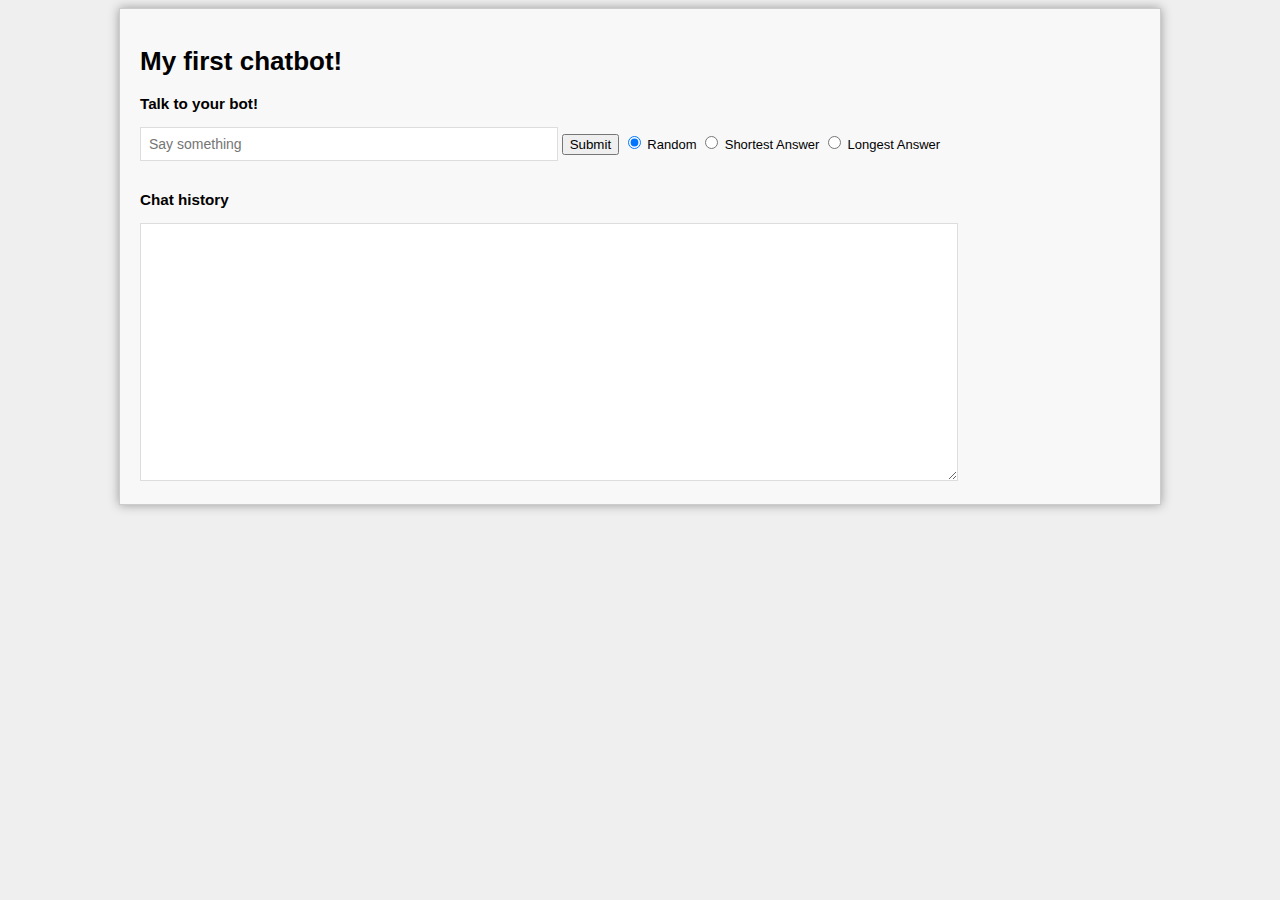
<file: Week 10/index.html>
<!DOCTYPE HTML>
<head>
  <title>My First Chatbot</title>
  <link rel="stylesheet" href="css/style.css">
  </head>
  <body>
  <div id="demo">

      <h1> My first chatbot! </h1>
      <h3> Talk to your bot!</h3>

      <div id="user">
        <input id="input" type="text" placeholder="Say something" />
        <button id="submit">Submit</button>

        <input type="radio" name="filterType" class="filterType" id="random" value="Random" checked> Random
        <input type="radio" name="filterType" class="filterType" id="shortest" value="Shortest Answer"> Shortest Answer
        <input type="radio" name="filterType" class="filterType" id="longest" value="Longest Answer"> Longest Answer
      </div>

      <br />

      <h3> Chat history </h3>
      <div id="chatBot">
          <textarea id="output" name="ChatHistory" rows="15"></textarea>
          <br />
      </div>

  </div>
</body>
 <script src="js/script.js"></script>
</html>
</file>
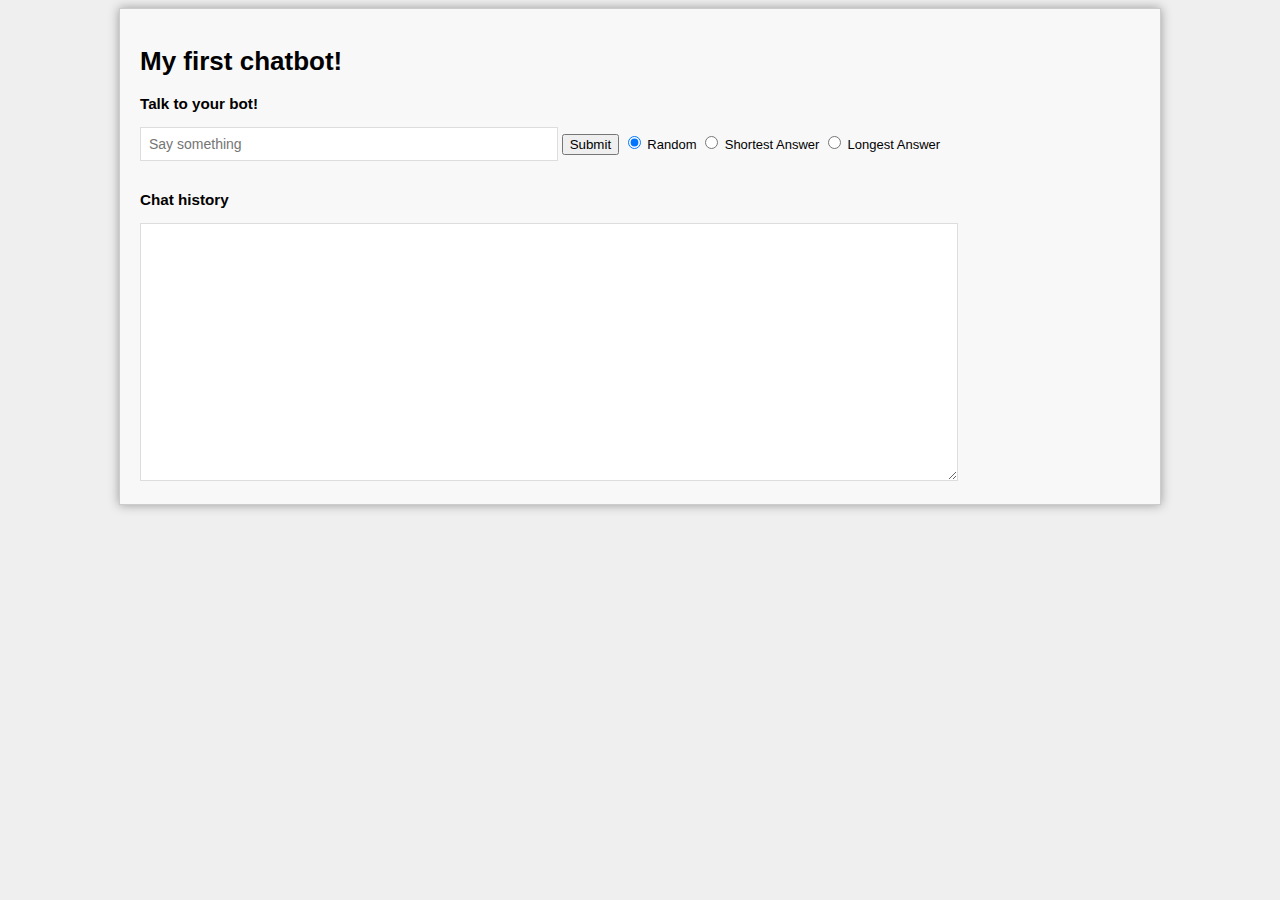
<file: Week 11/index.html>
<!DOCTYPE HTML>
<head>
  <title>My First Chatbot</title>
  <link rel="stylesheet" href="css/style.css">
  </head>
  <body>
  <div id="demo">

      <h1> My first chatbot! </h1>
      <h3> Talk to your bot!</h3>

      <div id="user">
        <input id="input" type="text" placeholder="Say something" />
        <button id="submit">Submit</button>

        <input type="radio" name="filterType" class="filterType" id="random" value="Random" checked> Random
        <input type="radio" name="filterType" class="filterType" id="shortest" value="Shortest Answer"> Shortest Answer
        <input type="radio" name="filterType" class="filterType" id="longest" value="Longest Answer"> Longest Answer
      </div>

      <br />

      <h3> Chat history </h3>
      <div id="chatBot">
          <textarea id="output" name="ChatHistory" rows="15"></textarea>
          <br />
      </div>
      <div id="image">
      </div>

  </div>
</body>
 <script src="js/script.js"></script>
</html>
</file>
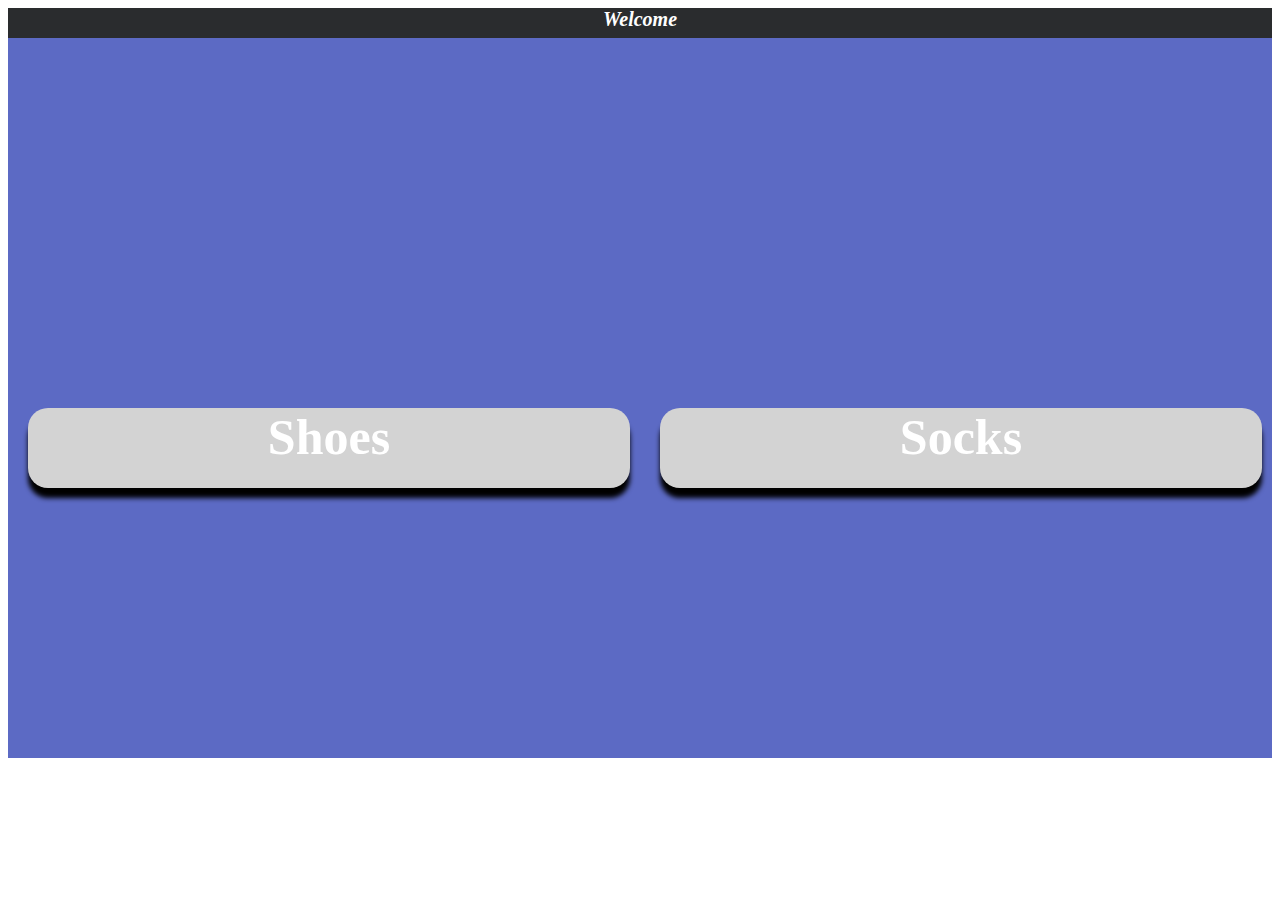
<file: Week 16/index.html>
<!DOCTYPE html>
<html lang="en">

<head>
  <meta charset="UTF-8">
  <meta name="viewport" content="width=device-width, initial-scale=1.0">
  <meta http-equiv="X-UA-Compatible" content="ie=edge">
  <link rel="stylesheet" href="Css\style.css">
  <title>index</title>
</head>

<body>
  <div class="container">
    <div class="navigation">
      <h2>Welcome</h2>
    </div>
    <div class="main_item">
      <a href="shoes.html">
        <h1>Shoes</h1>
      </a>
    </div>
    <div class="main_item">
      <a href="socks.html">
        <h1>Socks</h1>
      </a>
    </div>
  </div>
</body>

</html>
</file>
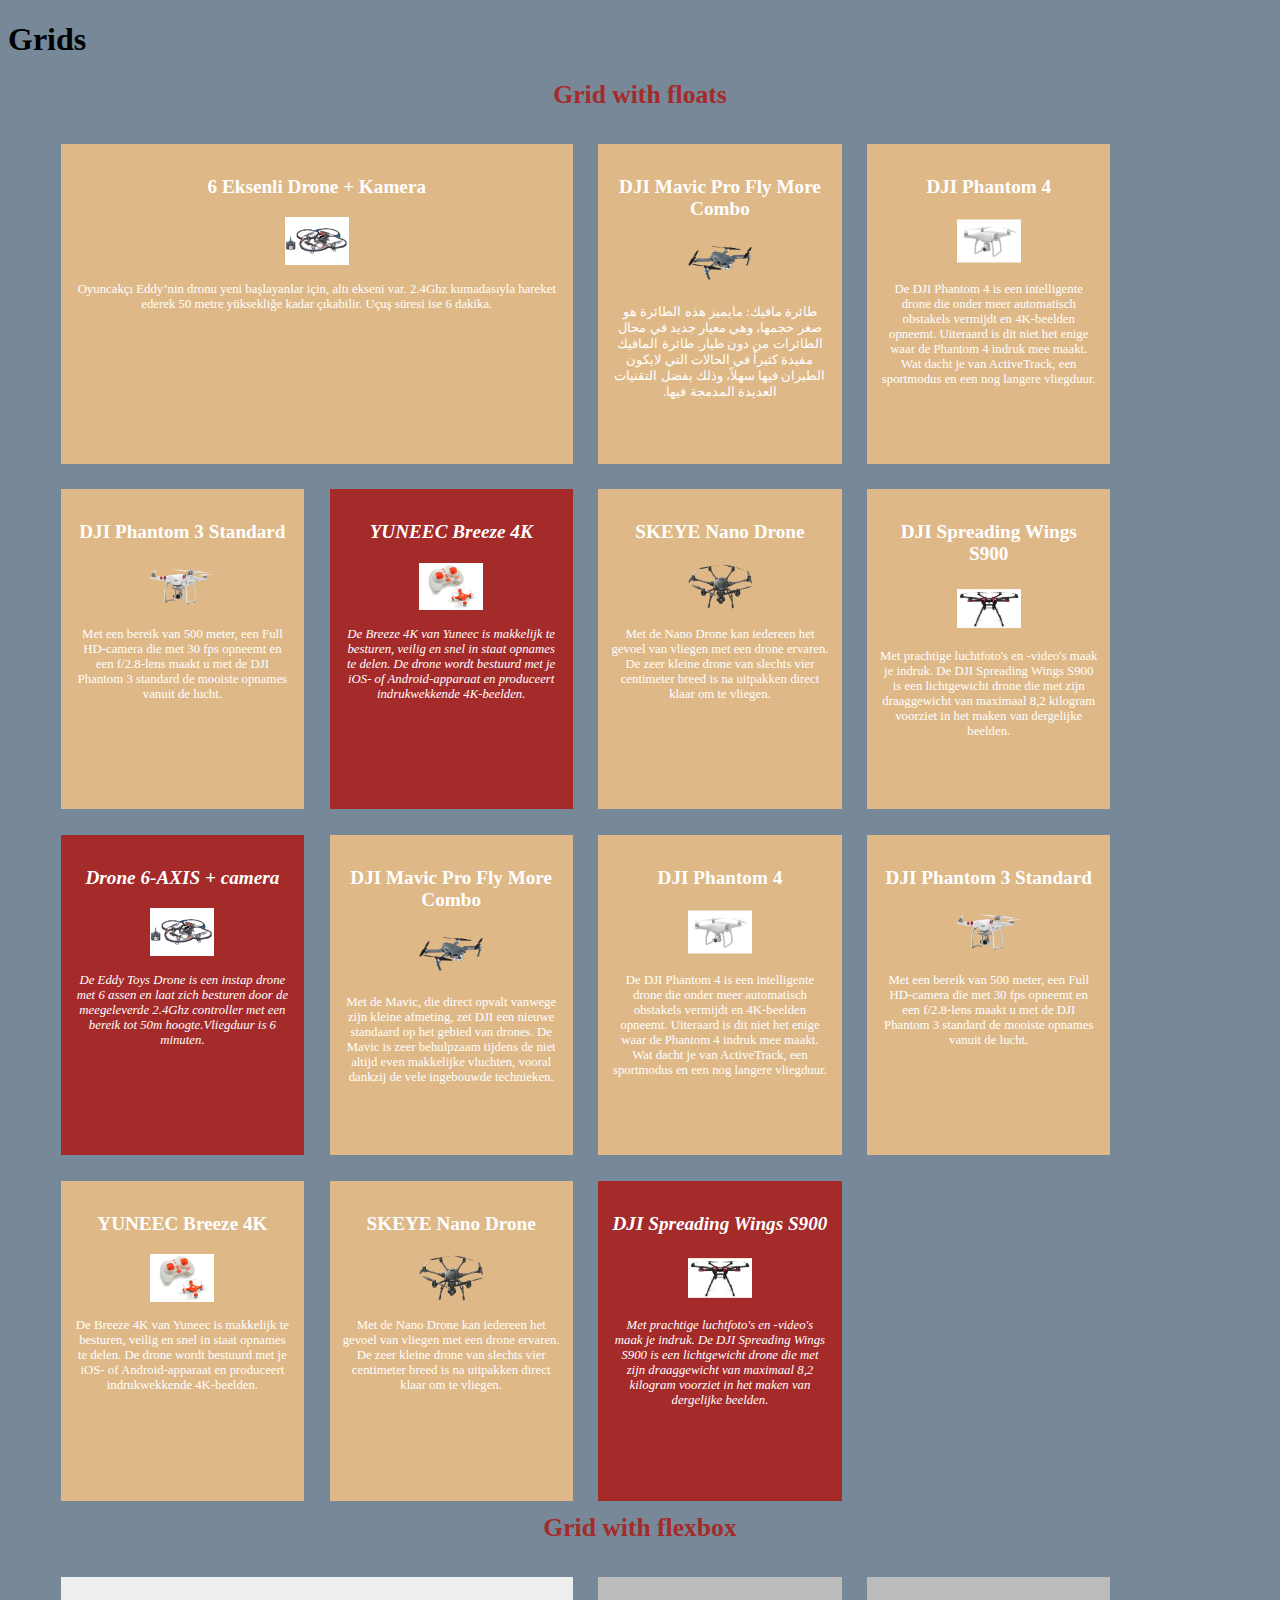
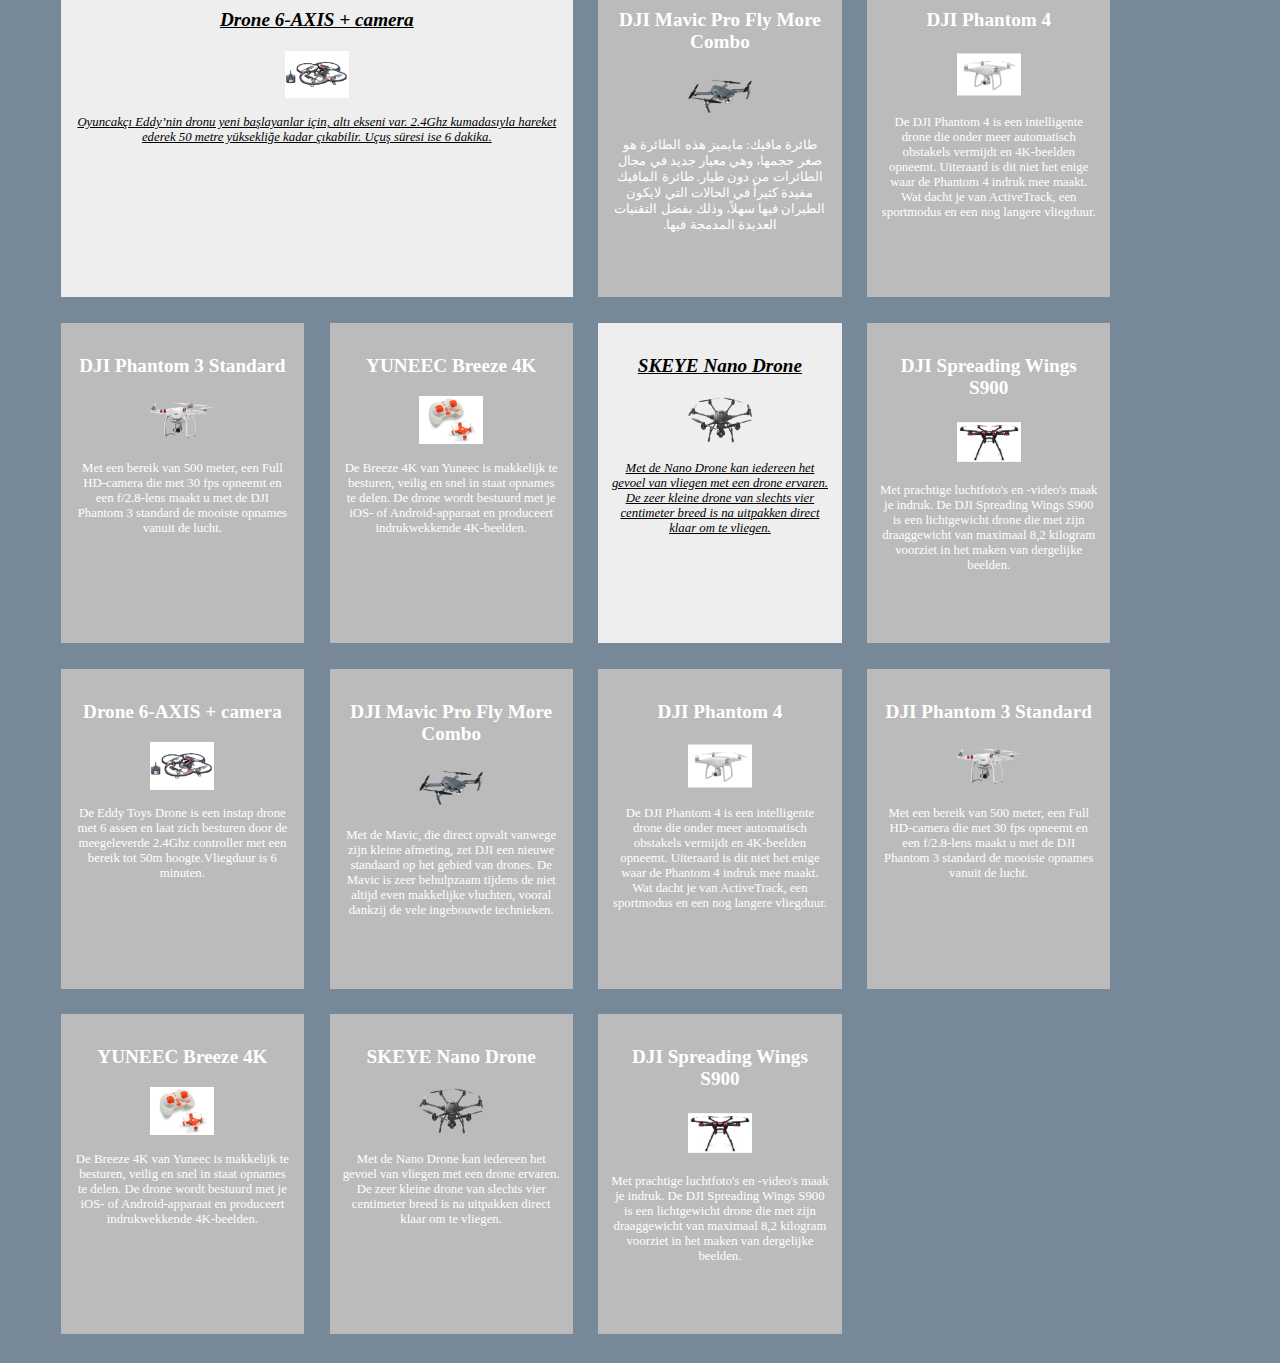
<file: Week 3/index.html>
<!doctype html>
<html>
    <head>
        <meta charset="utf-8">
        <meta name="viewport" content="width=device-width, initial-scale=1.0">
        <title>Grids</title>
        <link rel="stylesheet" href="style.css">
    </head>
    <body>
        <header>
            <h1>Grids</h1>
        </header>
        <main>
            <section>
                <h2>Grid with floats</h2>
                <ul id="grid-floats">
                    <li class="grid-item">
                        <h3>6 Eksenli Drone + Kamera</h3>
                        <img src="images/drone1.png">
                        <p>Oyuncakçı Eddy’nin dronu yeni başlayanlar için, altı ekseni var. 2.4Ghz kumadasıyla hareket ederek 50 metre yüksekliğe kadar çıkabilir. Uçuş süresi ise 6 dakika.</p>
                    </li>
                    <li class="grid-item">
                        <h3>DJI Mavic Pro Fly More Combo</h3>
                        <img src="images/drone2.png">
                         <p dir="rtl">طائرة مافيك: مايميز هذه الطائرة هو صغر حجمها، وهي معيار جديد في مجال الطائرات من دون طيار. طائرة المافيك مفيدة كثيراً في الحالات التي لايكون الطيران فيها سهلاً، وذلك بفضل التقنيات العديدة المدمجة فيها.</p>
                    </li>
                    <li class="grid-item">
                        <h3>DJI Phantom 4</h3>
                        <img src="images/drone3.png">
                        <p>De DJI Phantom 4 is een intelligente drone die onder meer automatisch obstakels vermijdt en 4K-beelden opneemt. Uiteraard is dit niet het enige waar de Phantom 4 indruk mee maakt. Wat dacht je van ActiveTrack, een sportmodus en een nog langere vliegduur.</p>
                    </li>
                    <li class="grid-item">
                        <h3>DJI Phantom 3 Standard</h3>
                        <img src="images/drone4.png">
                        <p>Met een bereik van 500 meter, een Full HD-camera die met 30 fps opneemt en een f/2.8-lens maakt u met de DJI Phantom 3 standard de mooiste opnames vanuit de lucht.</p>
                    </li>
                    <li class="grid-item">
                        <h3>YUNEEC Breeze 4K</h3>
                        <img src="images/drone5.png">
                        <p>De Breeze 4K van Yuneec is makkelijk te besturen, veilig en snel in staat opnames te delen. De drone wordt bestuurd met je iOS- of Android-apparaat en produceert indrukwekkende 4K-beelden.</p>
                    </li>
                    <li class="grid-item">
                        <h3>SKEYE Nano Drone</h3>
                        <img src="images/drone6.png">
                        <p>Met de Nano Drone kan iedereen het gevoel van vliegen met een drone ervaren. De zeer kleine drone van slechts vier centimeter breed is na uitpakken direct klaar om te vliegen.</p>
                    </li>
                    <li class="grid-item">
                        <h3>DJI Spreading Wings S900</h3>
                        <img src="images/drone7.png">
                        <p>Met prachtige luchtfoto's en -video's maak je indruk. De DJI Spreading Wings S900 is een lichtgewicht drone die met zijn draaggewicht van maximaal 8,2 kilogram voorziet in het maken van dergelijke beelden.</p>
                    </li>
                    <li class="grid-item">
                        <h3>Drone 6-AXIS + camera</h3>
                        <img src="images/drone1.png">
                        <p>De Eddy Toys Drone is een instap drone met 6 assen en laat zich besturen door de meegeleverde 2.4Ghz controller met een bereik tot 50m hoogte.Vliegduur is 6 minuten.</p>
                    </li>
                    <li class="grid-item">
                        <h3>DJI Mavic Pro Fly More Combo</h3>
                        <img src="images/drone2.png">
                        <p>Met de Mavic, die direct opvalt vanwege zijn kleine afmeting, zet DJI een nieuwe standaard op het gebied van drones. De Mavic is zeer behulpzaam tijdens de niet altijd even makkelijke vluchten, vooral dankzij de vele ingebouwde technieken.</p>
                    </li>
                    <li class="grid-item">
                        <h3>DJI Phantom 4</h3>
                        <img src="images/drone3.png">
                        <p>De DJI Phantom 4 is een intelligente drone die onder meer automatisch obstakels vermijdt en 4K-beelden opneemt. Uiteraard is dit niet het enige waar de Phantom 4 indruk mee maakt. Wat dacht je van ActiveTrack, een sportmodus en een nog langere vliegduur.</p>
                    </li>
                    <li class="grid-item">
                        <h3>DJI Phantom 3 Standard</h3>
                        <img src="images/drone4.png">
                        <p>Met een bereik van 500 meter, een Full HD-camera die met 30 fps opneemt en een f/2.8-lens maakt u met de DJI Phantom 3 standard de mooiste opnames vanuit de lucht.</p>
                    </li>
                    <li class="grid-item">
                        <h3>YUNEEC Breeze 4K</h3>
                        <img src="images/drone5.png">
                        <p>De Breeze 4K van Yuneec is makkelijk te besturen, veilig en snel in staat opnames te delen. De drone wordt bestuurd met je iOS- of Android-apparaat en produceert indrukwekkende 4K-beelden.</p>
                    </li>
                    <li class="grid-item">
                        <h3>SKEYE Nano Drone</h3>
                        <img src="images/drone6.png">
                        <p>Met de Nano Drone kan iedereen het gevoel van vliegen met een drone ervaren. De zeer kleine drone van slechts vier centimeter breed is na uitpakken direct klaar om te vliegen.</p>
                    </li>
                    <li class="grid-item">
                        <h3>DJI Spreading Wings S900</h3>
                        <img src="images/drone7.png">
                        <p>Met prachtige luchtfoto's en -video's maak je indruk. De DJI Spreading Wings S900 is een lichtgewicht drone die met zijn draaggewicht van maximaal 8,2 kilogram voorziet in het maken van dergelijke beelden.</p>
                    </li>
                </ul>

            </section>
            <section>
                <h2>Grid with flexbox</h2>
                <ul id="grid-flex">
                    <li class="grid-item">
                        <h3>Drone 6-AXIS + camera</h3>
                        <img src="images/drone1.png">
                        <p>Oyuncakçı Eddy’nin dronu yeni başlayanlar için, altı ekseni var. 2.4Ghz kumadasıyla hareket ederek 50 metre yüksekliğe kadar çıkabilir. Uçuş süresi ise 6 dakika.</p>
                    </li>
                    <li class="grid-item">
                        <h3>DJI Mavic Pro Fly More Combo</h3>
                        <img src="images/drone2.png">
                         <p dir="rtl">طائرة مافيك: مايميز هذه الطائرة هو صغر حجمها، وهي معيار جديد في مجال الطائرات من دون طيار. طائرة المافيك مفيدة كثيراً في الحالات التي لايكون الطيران فيها سهلاً، وذلك بفضل التقنيات العديدة المدمجة فيها.</p>
                    </li>
                    <li class="grid-item">
                        <h3>DJI Phantom 4</h3>
                        <img src="images/drone3.png">
                        <p>De DJI Phantom 4 is een intelligente drone die onder meer automatisch obstakels vermijdt en 4K-beelden opneemt. Uiteraard is dit niet het enige waar de Phantom 4 indruk mee maakt. Wat dacht je van ActiveTrack, een sportmodus en een nog langere vliegduur.</p>
                    </li>
                    <li class="grid-item">
                        <h3>DJI Phantom 3 Standard</h3>
                        <img src="images/drone4.png">
                        <p>Met een bereik van 500 meter, een Full HD-camera die met 30 fps opneemt en een f/2.8-lens maakt u met de DJI Phantom 3 standard de mooiste opnames vanuit de lucht.</p>
                    </li>
                    <li class="grid-item">
                        <h3>YUNEEC Breeze 4K</h3>
                        <img src="images/drone5.png">
                        <p>De Breeze 4K van Yuneec is makkelijk te besturen, veilig en snel in staat opnames te delen. De drone wordt bestuurd met je iOS- of Android-apparaat en produceert indrukwekkende 4K-beelden.</p>
                    </li>
                    <li class="grid-item">
                        <h3>SKEYE Nano Drone</h3>
                        <img src="images/drone6.png">
                        <p>Met de Nano Drone kan iedereen het gevoel van vliegen met een drone ervaren. De zeer kleine drone van slechts vier centimeter breed is na uitpakken direct klaar om te vliegen.</p>
                    </li>
                    <li class="grid-item">
                        <h3>DJI Spreading Wings S900</h3>
                        <img src="images/drone7.png">
                        <p>Met prachtige luchtfoto's en -video's maak je indruk. De DJI Spreading Wings S900 is een lichtgewicht drone die met zijn draaggewicht van maximaal 8,2 kilogram voorziet in het maken van dergelijke beelden.</p>
                    </li>
                    <li class="grid-item">
                        <h3>Drone 6-AXIS + camera</h3>
                        <img src="images/drone1.png">
                        <p>De Eddy Toys Drone is een instap drone met 6 assen en laat zich besturen door de meegeleverde 2.4Ghz controller met een bereik tot 50m hoogte.Vliegduur is 6 minuten.</p>
                    </li>
                    <li class="grid-item">
                        <h3>DJI Mavic Pro Fly More Combo</h3>
                        <img src="images/drone2.png">
                        <p>Met de Mavic, die direct opvalt vanwege zijn kleine afmeting, zet DJI een nieuwe standaard op het gebied van drones. De Mavic is zeer behulpzaam tijdens de niet altijd even makkelijke vluchten, vooral dankzij de vele ingebouwde technieken.</p>
                    </li>
                    <li class="grid-item">
                        <h3>DJI Phantom 4</h3>
                        <img src="images/drone3.png">
                        <p>De DJI Phantom 4 is een intelligente drone die onder meer automatisch obstakels vermijdt en 4K-beelden opneemt. Uiteraard is dit niet het enige waar de Phantom 4 indruk mee maakt. Wat dacht je van ActiveTrack, een sportmodus en een nog langere vliegduur.</p>
                    </li>
                    <li class="grid-item">
                        <h3>DJI Phantom 3 Standard</h3>
                        <img src="images/drone4.png">
                        <p>Met een bereik van 500 meter, een Full HD-camera die met 30 fps opneemt en een f/2.8-lens maakt u met de DJI Phantom 3 standard de mooiste opnames vanuit de lucht.</p>
                    </li>
                    <li class="grid-item">
                        <h3>YUNEEC Breeze 4K</h3>
                        <img src="images/drone5.png">
                        <p>De Breeze 4K van Yuneec is makkelijk te besturen, veilig en snel in staat opnames te delen. De drone wordt bestuurd met je iOS- of Android-apparaat en produceert indrukwekkende 4K-beelden.</p>
                    </li>
                    <li class="grid-item">
                        <h3>SKEYE Nano Drone</h3>
                        <img src="images/drone6.png">
                        <p>Met de Nano Drone kan iedereen het gevoel van vliegen met een drone ervaren. De zeer kleine drone van slechts vier centimeter breed is na uitpakken direct klaar om te vliegen.</p>
                    </li>
                    <li class="grid-item">
                        <h3>DJI Spreading Wings S900</h3>
                        <img src="images/drone7.png">
                        <p>Met prachtige luchtfoto's en -video's maak je indruk. De DJI Spreading Wings S900 is een lichtgewicht drone die met zijn draaggewicht van maximaal 8,2 kilogram voorziet in het maken van dergelijke beelden.</p>
                    </li>
                </ul>
            </section>
        </main>
    </body>
</html>
</file>
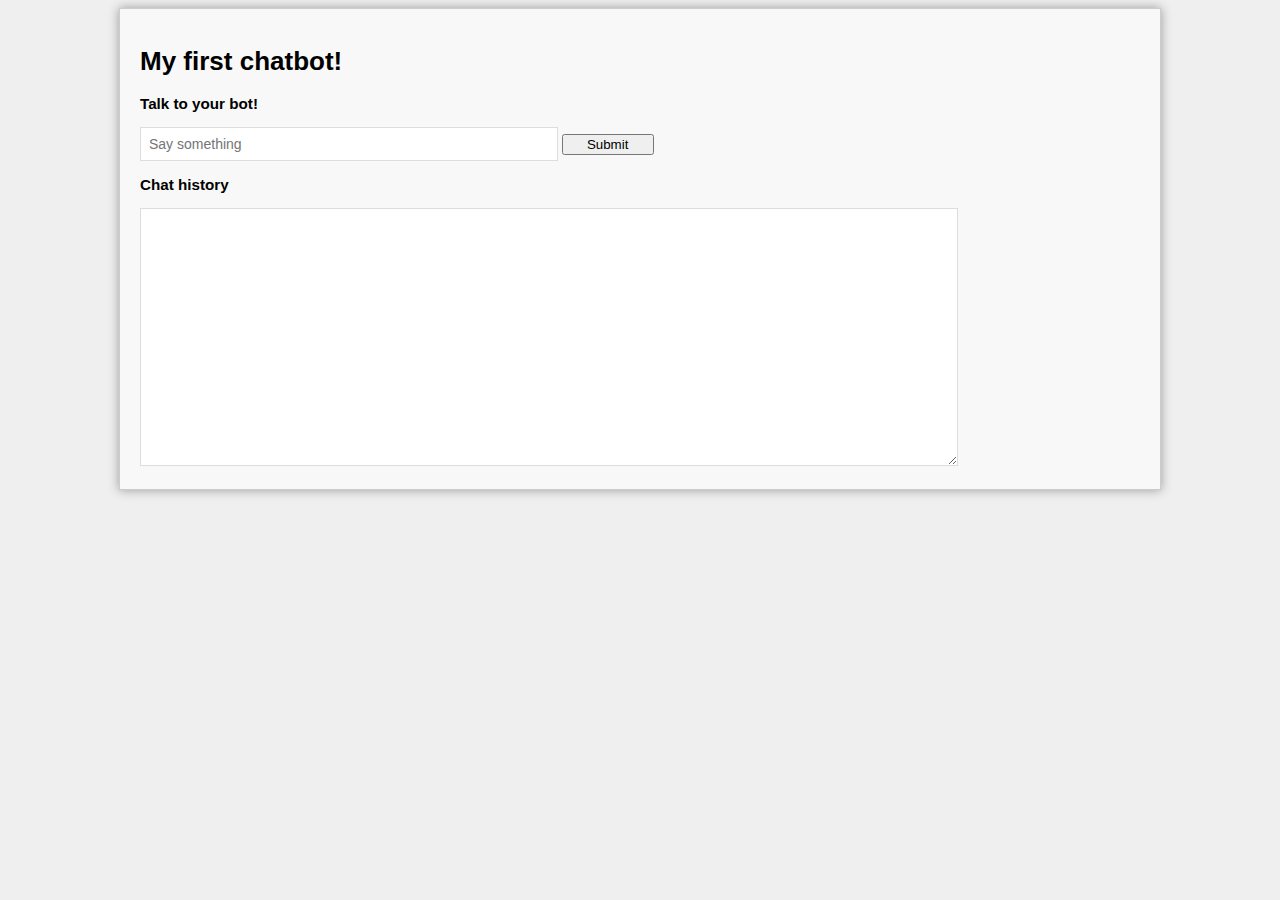
<file: Week 7/index.html>
<!DOCTYPE HTML>
<head>
  <title>My First Chatbot</title>

<link rel="stylesheet" href="style.css">
</head>

<body>
  <div id="demo">

      <h1> My first chatbot! </h1>
      <h3> Talk to your bot!</h3>
      <input id="input" type="text" placeholder="Say something" />
      <button id="submit" onclick="reply()">Submit</button>
      <br />

      <h3> Chat history </h3>
      <div id="chatBot">
          <textarea id="output" name="ChatHistory" rows="15"></textarea><br />
      </div>

  </div>
  <script src="script.js"></script>
</body>


</html>
</file>
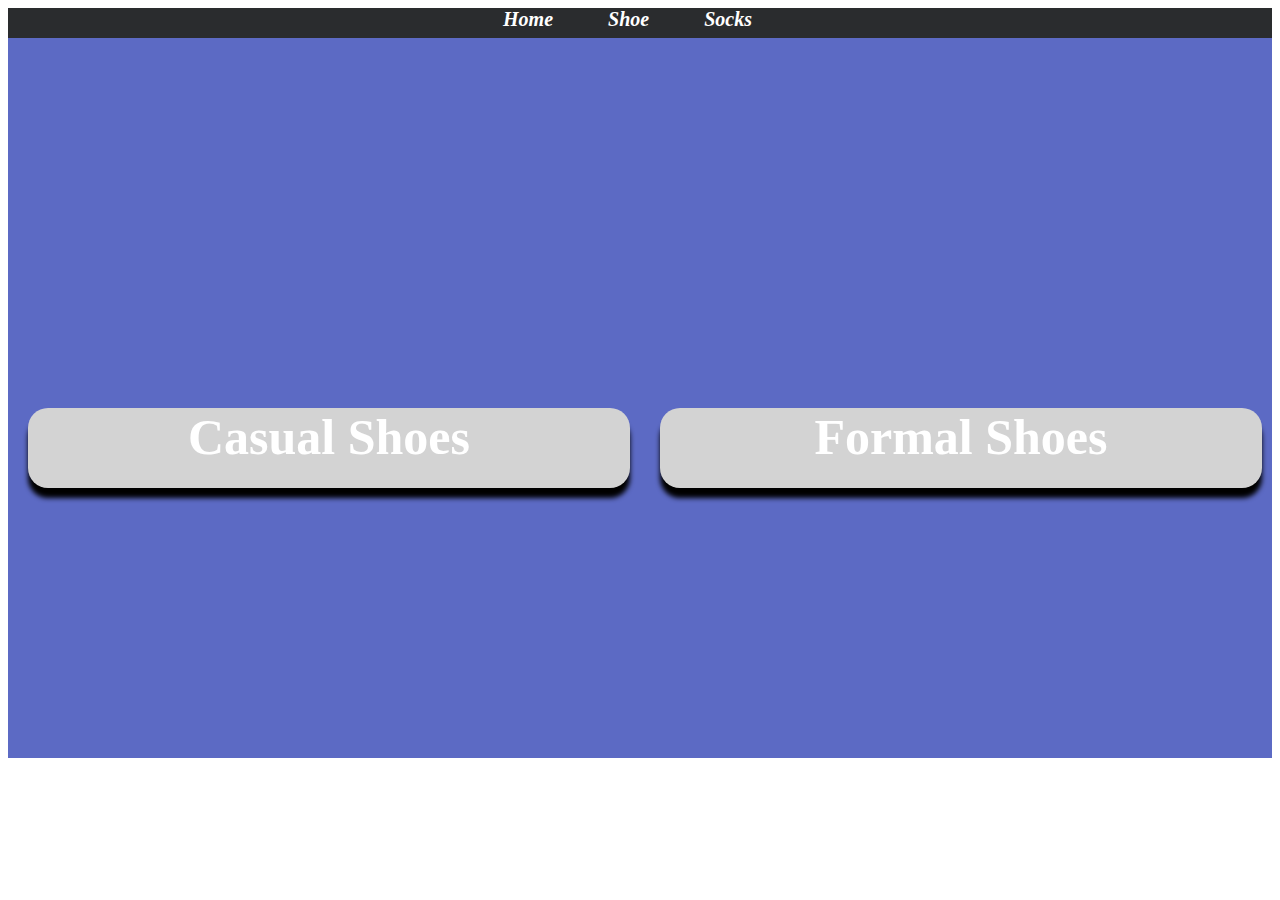
<file: Week 16/shoes.html>
<!DOCTYPE html>
<html lang="en">

<head>
  <meta charset="UTF-8">
  <meta name="viewport" content="width=device-width, initial-scale=1.0">
  <meta http-equiv="X-UA-Compatible" content="ie=edge">
  <link rel="stylesheet" href="Css\style.css">
  <title>Shoes</title>
</head>

<body>
  <div class="container">
    <div class="navigation">
      <a href="index.html"><li class="links">Home</li></a>
      <a href="shoes.html"><li class="links">Shoe</li></a>
      <a href="socks.html"><li class="links">Socks</li></a>
    </div>
    <div class="main_item">
      <a href="casualShoes.html">
        <h1>Casual Shoes</h1>
      </a>
    </div>
    <div class="main_item">
      <a href="formalShoes.html" >
        <h1>Formal Shoes</h1>
      </a>
    </div>
  </div>
</body>

</html>
</file>
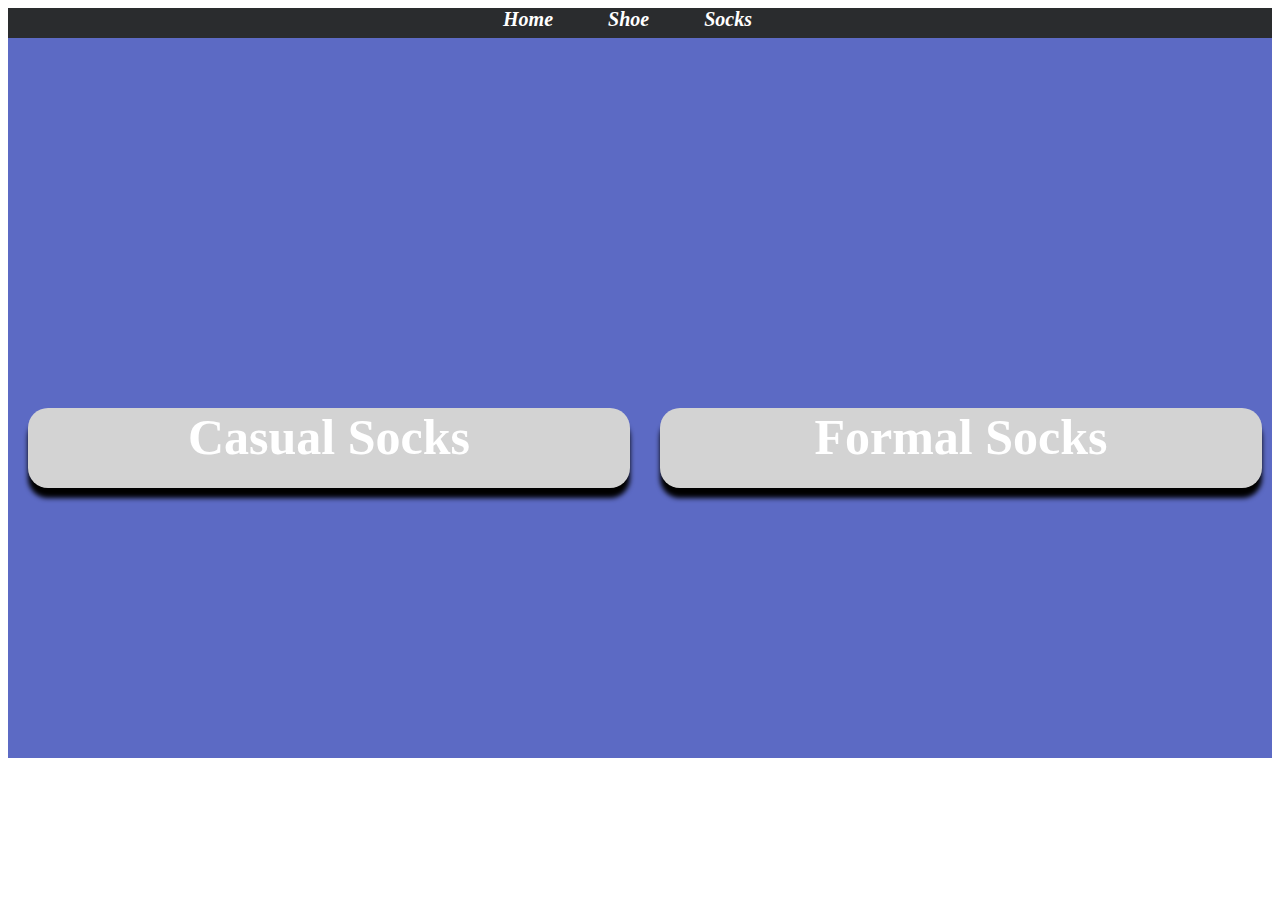
<file: Week 16/socks.html>
<!DOCTYPE html>
<html lang="en">

<head>
  <meta charset="UTF-8">
  <meta name="viewport" content="width=device-width, initial-scale=1.0">
  <meta http-equiv="X-UA-Compatible" content="ie=edge">
  <link rel="stylesheet" href="Css\style.css">
  <title>Socks</title>
</head>

<body>
  <div class="container">
    <div class="navigation">
      <a href="index.html"><li class="links">Home</li></a>
      <a href="shoes.html"><li class="links">Shoe</li></a>
      <a href="socks.html"><li class="links">Socks</li></a>
    </div>
    <div class="main_item">
      <a href="casualSocks.html">
        <h1>Casual Socks</h1>
      </a>
    </div>
    <div class="main_item">
      <a href="formalSocks.html" >
        <h1>Formal Socks</h1>
      </a>
    </div>
  </div>
</body>

</html>
</file>
<file: Week 10/css/style.css>
chatbot_style.css
Earlier this month
17 Aug
U
Uzair Mayat renamed an item
Style Sheet
chatbot_style.css
chatbot.css
17 Aug
U
Uzair Mayat uploaded an item
Style Sheet
chatbot.css
<style>
    button {
       font-family: Helvetica;
       font-size: 10pt;
       /*width: 92px;*/
       }
    textarea {
       font-family: arial;
       font-size: 10pt;
       }
    body {
        color: #333;
        background-color: #efefef;
        font: 13px helvetica,arial,freesans,clean,sans-serif;
    }
    #demo {
        width: 80%;
        max-width: 1000px;
        margin-left: auto;
        margin-right: auto;
        padding: 20px;

        background-color: #F8F8F8;
        border: 1px solid #ccc;
        box-shadow: 0 0 10px #999;
        line-height: 1.4em;
        font: 13px helvetica,arial,freesans,clean,sans-serif;
        color: black;
    }
    #demo #input {
        padding: 8px;
        font-size: 14px;
        border: 1px solid #ddd;
        width: 400px;
    }
    #demo textarea {
        padding: 8px;
        font-size: 14px;
        border: 1px solid #ddd;
        width: 800px;
    }

    input:focus {
        outline: none;
    }
    textarea:focus {
        outline: none;
    }
</style>
</file>
<file: Week 11/css/style.css>
chatbot_style.css
Earlier this month
17 Aug
U
Uzair Mayat renamed an item
Style Sheet
chatbot_style.css
chatbot.css
17 Aug
U
Uzair Mayat uploaded an item
Style Sheet
chatbot.css
<style>
    button {
       font-family: Helvetica;
       font-size: 10pt;
       /*width: 92px;*/
       }
    textarea {
       font-family: arial;
       font-size: 10pt;
       }
    body {
        color: #333;
        background-color: #efefef;
        font: 13px helvetica,arial,freesans,clean,sans-serif;
    }
    #demo {
        width: 80%;
        max-width: 1000px;
        margin-left: auto;
        margin-right: auto;
        padding: 20px;

        background-color: #F8F8F8;
        border: 1px solid #ccc;
        box-shadow: 0 0 10px #999;
        line-height: 1.4em;
        font: 13px helvetica,arial,freesans,clean,sans-serif;
        color: black;
    }
    #demo #input {
        padding: 8px;
        font-size: 14px;
        border: 1px solid #ddd;
        width: 400px;
    }
    #demo textarea {
        padding: 8px;
        font-size: 14px;
        border: 1px solid #ddd;
        width: 800px;
        background-position:center;
        
    }

    input:focus {
        outline: none;
    }
    textarea:focus {
        outline: none;
    }
    /* #image{
      border: 1px solid black;
      width: 800px;
      height: 800px;
    } */
</style>
</file>
<file: Week 3/style.css>
#grid-floats{
  width:100%;
}
body{
  background-color: #778899;
}
h2{
  text-align: center;
  color: brown;
  font-family: serif;
  font-size: 2vw;
  clear: both;
}

/*using ul with out the dot*/
ul{list-style: none;}
/* li content properties */
#grid-floats .grid-item img{
  width: 5vw;
}
#grid-floats .grid-item p{
  font-size: 1vw;
}
#grid-floats .grid-item h3{
  font-size:1.5vw;
}

/*grid item properties*/
#grid-floats .grid-item{
  background-color: 	#DEB887;
  color: white;
  position: relative;
  width: 17vw;
  height: 23vw;
  /* border: 0.1vw solid black; */
  text-align: center;
  padding: 1vw;
  float: left;
  margin: 1vw;
}

/*grid item properties for the 1st child*/
#grid-floats .grid-item:nth-child(1){
  position: relative;
  width: 38vw;
  margin: 1vw;
}
/*Differnt items highlighted */
#grid-floats .grid-item:nth-child(5), #grid-floats .grid-item:nth-child(8) ,#grid-floats .grid-item:nth-child(14){
  background-color:	#A52A2A;
  position: relative;
  margin: 1vw;
  font-style: italic;
}
/* Using flexbox*/
#grid-flex{
  width:85vw;
  display: flex;
  flex-wrap:wrap;
}
#grid-flex .grid-item{
  background-color: #bbb;
  color: white;
  position: relative;
  width: 17vw;
  height: 23vw;
  /* border: 0.1vw solid black; */
  text-align: center;
  padding: 1vw;
  margin: 1vw;
}
#grid-flex .grid-item img{
  width: 5vw;
}
#grid-flex .grid-item p{
  font-size: 1vw;


}
#grid-flex .grid-item h3{
  font-size:1.5vw;
}
#grid-flex .grid-item:nth-child(1){
  width: 38vw;
  text-decoration: underline;
  font-style:oblique;
  background-color: #eee;
  color: black;
}
#grid-flex .grid-item:nth-child(6){
  text-decoration: underline;
  font-style:oblique;
  background-color: #eee;
  color: black;
}
/*media query for tablets both for flex and float*/

@media screen and (max-width:1023px) and (min-width:769px){
  /*First child */
  #grid-flex .grid-item:nth-child(1),#grid-floats .grid-item:nth-child(1){
    position: relative;
    width: 36.5vw;
  }
  /*second child*/
  #grid-flex .grid-item:nth-child(2),#grid-floats .grid-item:nth-child(2){
    position: relative;
    width: 36.5vw;
    margin: 1vw;
  }
  #grid-flex .grid-item,#grid-floats .grid-item{
    position: relative;
    width: 23vw;
  }
}

/* Media query for Cellphone device both for flex and float*/
@media screen and (max-width:768px){
  /*First child */

  #grid-flex,#grid-floats{
    width:83vw;
  }
  #grid-flex .grid-item:nth-child(1),#grid-floats .grid-item:nth-child(1){
    position: relative;
    width: 78.5vw;

  }

  #grid-flex .grid-item,  #grid-floats .grid-item{
    position: relative;
    width: 37vw;
    margin:1vw;
  }
}
</file>
<file: Week 7/style.css>
button {
     font-family: Helvetica;
     font-size: 10pt;
     width: 92px;
     }
  textarea {
     font-family: arial;
     font-size: 10pt;
     }
  body {
      color: #333;
      background-color: #efefef;
      font: 13px helvetica,arial,freesans,clean,sans-serif;
  }
  #demo {
      width: 80%;
      max-width: 1000px;
      margin-left: auto;
      margin-right: auto;
      padding: 20px;

      background-color: #F8F8F8;
      border: 1px solid #ccc;
      box-shadow: 0 0 10px #999;
      line-height: 1.4em;
      font: 13px helvetica,arial,freesans,clean,sans-serif;
      color: black;
  }
  #demo input {
      padding: 8px;
      font-size: 14px;
      border: 1px solid #ddd;
      width: 400px;
  }
  #demo textarea {
      padding: 8px;
      font-size: 14px;
      border: 1px solid #ddd;
      width: 800px;
  }

  input:focus {
      outline: none;
  }
  textarea:focus {
      outline: none;
    }
</file>
